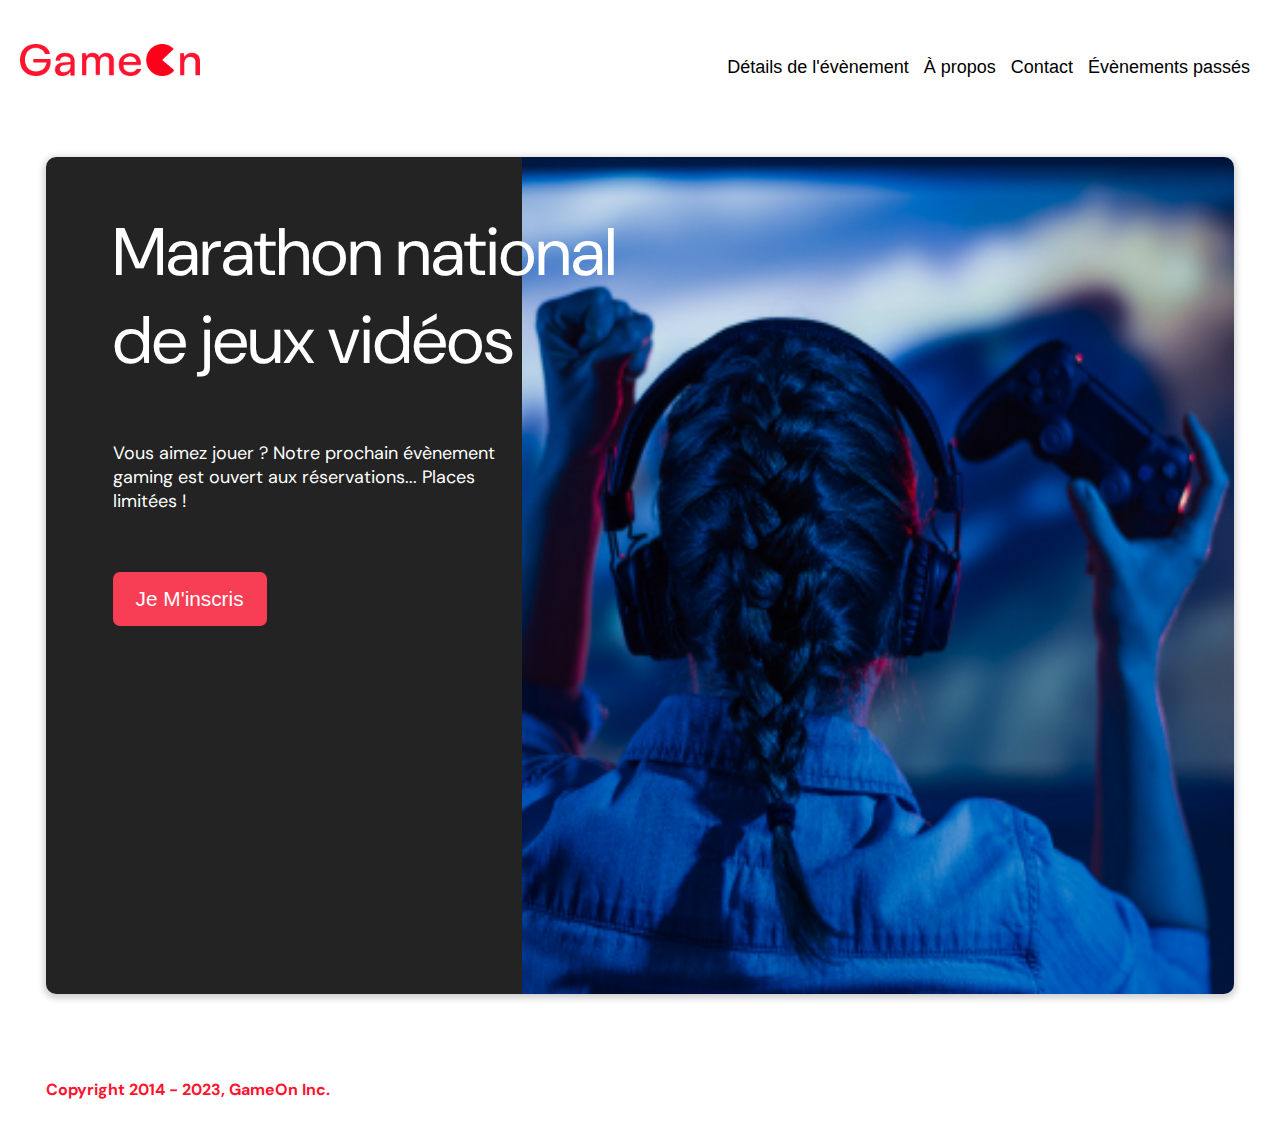
<file: index.html>
<!DOCTYPE html>
<html lang="en">
  <head>
    <meta charset="utf-8" />
    <title>Reservation</title>
    <meta name="viewport" content="width=device-width,initial-scale=1" />
    <link rel="stylesheet" href="style.css" />
    <link rel="stylesheet" href="https://cdnjs.cloudflare.com/ajax/libs/font-awesome/4.7.0/css/font-awesome.min.css">
    <link
      href="https://fonts.googleapis.com/css?family=DM+Sans"
      rel="stylesheet"
    />
  </head>
  <body>
    <header class="topnav" id="myTopnav">
      <div class="globalFilter"></div>
      <img alt="logo GameOn" src="Logo.png" class="header__logo"/>


      <div class="mobile__menu">
        <img
          src="icon-close.svg"
          alt="cross icon to close the menu"
          class="cross__sign"
        />
        <ul class="mobile__list">
          <li class="items__mobile">  <a href="#">Détails de l'évènement</a>  </li>
          <li class="items__mobile">  <a href="#">À propos</a>                </li>
          <li class="items__mobile">  <a href="#">Contact</a>                 </li>
          <li class="items__mobile">  <a href="#">Évènements passés</a>       </li>
        </ul>
      </div>


      
    <nav class="main-navbar">
      <ul>
          <li>  <a href="#">Détails de l'évènement</a></li>
          <li>  <a href="#">À propos</a></li>
          <li>  <a href="#">Contact</a></li>
          <li>  <a href="#">Évènements passés</a></li>
          <li>  <i class="fa fa-bars fa-lg menu__icon"></i></li>
    </ul>
    </nav>
    </header>
  </div>
    <main>
      <div class="hero-section">
        <div class="hero-content">
          <h1 class="hero-headline">
            Marathon national<br>
            de jeux vidéos
          </h1>
          <p class="hero-text">
            Vous aimez jouer ? Notre prochain évènement gaming est ouvert
            aux réservations... Places limitées !
          </p>
          <button class="btn-signup modal-btn">
            je m'inscris
          </button>
        </div>
        <div class="hero-img">
          <img src="./bg_img.jpg" alt="img" />
        </div>
        <button class="btn-signup modal-btn">
          je m'inscris
        </button>
      </div>

      <div class="bground">
        <div class="content">
          <span class="close"></span>
          <div class="modal-body">
            <form
            >
              <div
                class="formData firstNameData">
                <label for="firstName">Prénom</label><br>
                <div class="firstName__container dataContainer">
                  <input
                  class="text-control"
                  type="text"
                  id="firstName"
                  name="firstName"
                  minlength="2"
                  maxlength="24"
                  
                  placeholder="2 caractères minimum"
                  autocomplete="off"
                  />
                </div>
                <span class="error__firstname error__data">Veuillez entrer 2 caractères minimum pour le champ Prénom</span>
              </div>
              <div
                class="formData nameData">
                <label for ="lastName">Nom</label><br>
                <div class="lastName__container dataContainer">
                  <input
                  class="text-control"
                  type="text"
                  id="lastName"
                  name="lastName"
                  minlength="2"
                  maxlength="24"
                  
                  placeholder="2 caractères minimum"
                  autocomplete="off"
                  /><br>
                </div>
                <span class="error__firstname error__data">Veuillez entrer 2 caractères minimum pour le champ Nom</span>
              </div>
              <div
              class="formData mailData">
                <label for="email">E-mail</label><br>
                  <div class="email__container dataContainer">
                    <input
                    class="text-control"
                    type="text"
                    id="email"
                    name="email"
                    placeholder="Votre adresse mail"
                    
                    autocomplete="off"
                  /><br>
                  </div>
                  <span class="error__firstname error__data">Veuillez entrer un mail valide</span>
              </div>
              <div
                class="formData birthdateData">
                <label for="birthdate">Date de naissance</label><br>
                <div class="birthdate__container dataContainer">
                  <input
                  class="text-control"
                  type="date"
                  id="birthdate"
                  name="birthdate"
                  max="2005-01-01" 
                  min="1907-01-01" 
                  
                /><br>
                </div>
                <span class="error__birthdate error__data">Veuillez entrer votre date de naissance </span>
              </div>
              <div
                class="formData">
                <label for="quantity">À combien de tournois GameOn avez-vous déjà participé ?</label><br>
                <input type="number" class="text-control" id="quantity" name="quantity" min="0" max="99" placeholder="Entre 0 et 99" >
                <span class="error__quantity error__data"> Vous devez indiquer entre 0 et 99 participations </span>
              </div>
              <p class="text-label">A quel tournoi souhaitez-vous participer cette année ?</p>
              <div
                class="formData">
                <input
                  class="checkbox-input checkbox-city"
                  type="radio"
                  id="location1"
                  name="location"
                  value="New York"
                  checked
                />
                <label class="checkbox-label" for="location1">
                  <span class="checkbox-icon"></span>
                  New York</label
                >
                <input
                  class="checkbox-input checkbox-city"
                  type="radio"
                  id="location2"
                  name="location"
                  value="San Francisco"
                />
                <label class="checkbox-label" for="location2">
                  <span class="checkbox-icon"></span>
                  San Francisco</label
                >
                <input
                  class="checkbox-input checkbox-city"
                  type="radio"
                  id="location3"
                  name="location"
                  value="Seattle"
                />
                <label class="checkbox-label" for="location3">
                  <span class="checkbox-icon"></span>
                  Seattle</label
                >
                <input
                  class="checkbox-input checkbox-city"
                  type="radio"
                  id="location4"
                  name="location"
                  value="Chicago"
                />
                <label class="checkbox-label" for="location4">
                  <span class="checkbox-icon"></span>
                  Chicago</label
                >
                <input
                  class="checkbox-input checkbox-city"
                  type="radio"
                  id="location5"
                  name="location"
                  value="Boston"
                />
                <label class="checkbox-label" for="location5">
                  <span class="checkbox-icon"></span>
                  Boston</label
                >
                <input
                  class="checkbox-input checkbox-city"
                  type="radio"
                  id="location6"
                  name="location"
                  value="Portland"
                />
                <label class="checkbox-label" for="location6">
                  <span class="checkbox-icon"></span>
                  Portland</label
                >
              </div>

              <div
                class="formData">
                <input
                  class="checkbox-input checkboxConditions-input"
                  type="checkbox"
                  id="checkbox1"
    
                />
                <label class="checkbox2-label" for="checkbox1" >
                  <span class="checkbox-icon" id ="checkbox1"></span>
                  J'ai lu et accepté les conditions d'utilisation.
                </label>
                <br>
                <span class="error__termsConditions error__data">Vérifiez que vous acceptez les termes et conditions. </span>
                <input class="checkbox-input" type="checkbox" id="checkbox2" />
                <label class="checkbox2-label" for="checkbox2">
                  <span class="checkbox-icon"></span>
                  Je souhaite être prévenu des prochains évènements.
                </label>
                <br>
              </div>
              <input
                class="btn-submit"
                type="submit"
                class="button"
                value="C'est parti"
              />
            </form>
          </div>
        </div>
        <div class="subscription__block">
        <div class="subscription__container">
          <div class="cross__subscription">x</div>
          <h2 class="subscription__title">Merci pour votre inscription !</h2>
          <button class="btn-submit button__subscription">Fermer</button>
        </div>
      </div>
    </main>
    <footer>
      <p class="copyrights">
        Copyright 2014 - 2023, GameOn Inc.
      </p>
    </footer>
    <script src="app.js"></script>
  </body>
</html>
</file>
<file: style.css>
/* General settings */

:root {
  --font-default: "DM Sans", Arial, Helvetica, sans-serif;
  --font-slab: var(--font-default);
  --modal-duration: 0.8s;
}
*, ::before, ::after {
  box-sizing: border-box;
  margin: 0;
  padding: 0;
}

li {
  list-style: none;
}
p {
  margin-bottom: 0;
  padding: 0.5vw;
}

/* Landing Page */

body {
  margin: 0;
  display: flex;
  flex-direction: column;
  font-family: var(--font-default);
  font-size: 18px;
  max-width: 1300px;
  margin: 0 auto;
}


/* The header  */
.header__logo {
  max-width: 180px;
  min-width: 100px;
  height: 50px;
  width: 100%;
  object-fit: contain;
}

header {
  display: flex;
  align-items: center;
  justify-content: space-between;
  padding: 35px 20px 65px 20px ;
}

.main-navbar ul  {
  display: flex;
  align-items: center;
}

.main-navbar a {
  display: flex;
  text-align: center;
  color: #000000;
  padding: 7px 5px 7px 5px;
  margin: 15px 5px 0px 0px;
  text-decoration: none;
  font-size: 18px;
  font-family: Roboto, sans-serif;
}

.topnav a:hover, 
.mobile__list a:hover {
  background-color: #ff0000;
  color: #ffffff;
  border-radius: 10px;
  text-decoration: underline;
}

.topnav i {
  display: none;
  color: red;
  cursor: pointer;
  margin: 22px 35px 0px 0px;
}

.globalFilter {
  position: fixed;
  width: 55%;
  height: 100%;
  top: 0;
  left: 0;
  right: 55%;
  bottom: 0;
  background-color: rgba(0, 0, 0, 0.219);
  z-index: 2;
  justify-content: center;
  align-items: center;
  display: flex;
  visibility: hidden;
  z-index: 999999999999;
}

.mobile__menu {
  position: absolute;
  left: 45%;
  background-color: white;
  height: 195%;
  width: 55%;
  margin-top: -35px;
  padding: 50px 0px 0px 50px;
  z-index: 90000000000000;
  display: none;
}

.mobile__list {
  display: flex;
  flex-wrap: wrap;
  flex-direction: column;
  justify-content: space-around;
  height: 260px;
}

.mobile__list a { 
  color: #000000;
  text-decoration: none;
  font-size: 18px;
  font-family: Roboto, sans-serif;
  border-radius: 10px;
  padding: 15px
}

.cross__sign {
  margin-bottom: 50px;
  cursor: pointer;
  width: 15px;
  margin-left: 15px;
}

.appearance {
  display: block;
}

.disAppearance {
  display: none;
}
.toggleVisibilty {
  visibility: visible;
}

@media screen and (min-width: 810px) {
  .globalFilter, .mobile__menu {
    display: none;
  }
}


@media screen and (max-width: 810px) {
  header {
   align-items: flex-start;
  }

  .main-navbar a {display: none;}
  .topnav i {
    display: block;
  }

  .topnav.responsive {position: relative;}
  .main-navbar ul  {
      flex-direction: column-reverse;   
  }
}

@media screen and (max-width: 550px) {
  .mobile__menu {
    padding: 50px 0px 0px 10px; 
    left: 35%;
    width: 65%;
  }
  .mobile__list a {
    font-size: 16px;
  }
}








main {

  padding-top: 0.5vw;
  padding-left: 2vw;
  padding-right: 2vw;
  margin: 1px 20px 15px;
  border-radius: 2rem;
}

.modal-btn {
  font-size: 145%;
  background: #fe142f;
  display: flex;
  margin: auto;
  padding: 2em;
  color: #fff;
  padding: 0.75rem 2.5rem;
  border-radius: 1rem;
  cursor: pointer;
}

.modal-btn:hover {
  background: #3876ac;
}

.footer {
  margin: 20px;
  padding: 10px;
  font-family: var(--font-slab);
}

/* Modal form */

.button {
  background: #fe142f;
  margin-top: 0.5em;
  padding: 1em;
  color: #fff;
  border-radius: 15px;
  cursor: pointer;
  font-size: 16px;
}

.button:hover {
  background: #3876ac;
}

.smFont {
  font-size: 16px;
}

.bground {
  display: none;
  position: fixed;
  z-index: 1;
  left: 0;
  top: 0;
  height: 100%;
  width: 100%;
  background-color: rgba(26, 39, 156, 0.4);
  overflow-y: auto;
}
.shake {
  animation: shake 0.4s;

}

@keyframes shake {
   33% {
    transform: translateX(10px); }
    66% {
    transform: translateX(-10px); }
    
}



.content {
  margin: 1% auto 0px auto;
  width: 100%;
  max-width: 500px;
  animation-name: modalopen;
  animation-duration: var(--modal-duration);
  background: #232323;
  border-radius: 10px;
  overflow: hidden;
  position: relative;
  color: #fff;
  padding-top: 10px;
}
.subscription__block {
  display: none;
  margin: 1% auto 0px auto;
  width: 100%;
  height: 600px;
  max-width: 500px;
  animation-name: modalopen;
  animation-duration: var(--modal-duration);
  background: #232323;
  border-radius: 10px;
  overflow: hidden;
  position: relative;
  color: #fff;
  padding: 1px 0px;
}

.cross__subscription {
  text-align: right;
  margin-right: 20px;
  font-size: 23px;
  cursor: pointer;
}
.subscription__title {
  display: block;
  margin: 220px auto;
  text-align: center;
}


.modal-body {
  padding: 15px 8%;
  margin: 15px auto;
}

label {
  font-family: var(--font-default);
  font-size: 17px;
  font-weight: normal;
  display: inline-block;
  margin-bottom: 8px;
}
input {
  padding: 10px;
  border: 0.8px solid #ccc;
  outline: none;
}
.text-control {
  width: 100%;
  border-radius: 15px;
  border: 3px solid transparent;
}

.formData {
  margin: 5px 0px 0px 0px;
}
.dataContainer {
  margin-bottom: 6px;
}
.error__data {
  color: #f70d0dbd;
  font-size: 15px;
  display: none;
}

.error__termsConditions {
  font-size: 13px;
  font-weight: 900;
  margin-left: 36px;
}

.formData[data-error]::after {
  content: attr(data-error);
  font-size: 0.4em;
  color: #e54858;
  display: block;
  margin-top: 7px;
  margin-bottom: 7px;
  text-align: right;
  line-height: 0.3;
  opacity: 0;
  transition: 0.3s;
}
.formData[data-error-visible="true"]::after {
  opacity: 1;
}
.formData[data-error-visible="true"] .text-control {
  border: 2px solid #e54858;
}
/* 
input[data-error]::after {
    content: attr(data-error);
    font-size: 0.4em;
    color: red;
  } */
  .checkbox-label,
.checkbox2-label {
  position: relative;
  margin-left: 36px;
  font-size: 12px;
  font-weight: normal;
}
.checkbox-label .checkbox-icon,
.checkbox2-label .checkbox-icon {
  display: block;
  width: 20px;
  height: 20px;
  border: 2px solid #279e7a;
  border-radius: 50%;
  text-indent: 29px;
  white-space: nowrap;
  position: absolute;
  left: -30px;
  top: -1px;
  transition: 0.3s;
}
.checkbox-label .checkbox-icon::after,
.checkbox2-label .checkbox-icon::after {
  content: "";
  width: 12px;
  height: 12px;
  background-color: #279e7a;
  border-radius: 50%;
  position: absolute;
  left: 50%;
  top: 50%;
  transform: translate(-50%, -50%);
  transition: 0.3s;
  opacity: 0;
  cursor: pointer;
}
.checkbox-input {
  display: none;
}
.checkbox-input:checked + .checkbox-label .checkbox-icon::after,
.checkbox-input:checked + .checkbox2-label .checkbox-icon::after {
  opacity: 1;
}
.checkbox-input:checked + .checkbox2-label .checkbox-icon {
  background: #279e7a;
}
.checkbox2-label .checkbox-icon {
  border-radius: 4px;
  border: 0;
  background: #c4c4c4;
}
.checkbox2-label .checkbox-icon::after {
  width: 17px;
  height: 8px;
  border-radius: 2px;
  background: transparent;
  border: 2px solid transparent;
  border-bottom-color: #fff;
  border-left-color: #fff;
  transform: rotate(-55deg);
  left: 10%;
  top: 19%;
}
.close {
  position: absolute;
  right: 15px;
  top: 15px;
  width: 32px;
  height: 32px;
  opacity: 1;
  cursor: pointer;
  transform: scale(0.7);
}
.close:before,
.close:after {
  position: absolute;
  left: 15px;
  content: " ";
  height: 33px;
  width: 3px;
  background-color: #fff;
}
.close:before {
  transform: rotate(45deg);
}
.close:after {
  transform: rotate(-45deg);
}
.btn-submit,
.btn-signup {
  background: #f83e54;
  display: block;
  margin: 0 auto;
  border-radius: 7px;
  font-size: 1rem;
  padding: 12px 82px;
  color: #fff;
  cursor: pointer;
  border: 0;
}

.btn-submit:hover {
  background: #ff001e;;
}
/* custom select styles */
.custom-select {
  position: relative;
  font-family: Arial;
  font-size: 1.1rem;
  font-weight: normal;
}

.custom-select select {
  display: none;
}
.select-selected {
  background-color: #fff;
}

/* Style the arrow inside the select element: */
.select-selected:after {
  position: absolute;
  content: "";
  top: 10px;
  right: 13px;
  width: 11px;
  height: 11px;
  border: 3px solid transparent;
  border-bottom-color: #f00;
  border-left-color: #f00;
  transform: rotate(-48deg);
  border-radius: 5px 0 5px 0;
}

/* Point the arrow upwards when the select box is open (active): */
.select-selected.select-arrow-active:after {
  transform: rotate(135deg);
  top: 13px;
}

.select-items div,
.select-selected {
  color: #000;
  padding: 11px 16px;
  border: 1px solid transparent;
  border-color: transparent transparent rgba(0, 0, 0, 0.1) transparent;
  cursor: pointer;
  border-radius: 8px;
  height: 48px;
}

/* Style items (options): */
.select-items {
  position: absolute;
  background-color: #fff;
  top: 89%;
  left: 0;
  right: 0;
  z-index: 99;
}

/* Hide the items when the select box is closed: */
.select-hide {
  display: none;
}

.select-items div:hover,
.same-as-selected {
  background-color: rgba(0, 0, 0, 0.1);
}
/* custom select end */
.text-label {
  font-weight: normal;
  font-size: 16px;
}
.hero-section {
  min-height: 93vh;
  border-radius: 10px;
  display: grid;
  grid-template-columns: repeat(12, 1fr);
  overflow: hidden;
  box-shadow: 0 2px 7px 2px rgba(0, 0, 0, 0.2);
  margin-bottom: 10px;
}
.hero-content {
  padding: 51px 67px;
  grid-column: span 4;
  background: #232323;
  color: #fff;
  position: relative;
  text-align: left;
}
.hero-content::after {
  content: "";
  width: 100%;
  height: 100%;
  background: #232323;
  position: absolute;
  right: -80px;
  top: 0;
}
.hero-content > * {
  position: relative;
  z-index: 1;
}
.hero-headline {
  font-size: 4.2rem;
  font-weight: normal;
  white-space: nowrap;
}
.hero-text {
  width: 146%;
  font-weight: normal;
  margin-top: 57px;
  padding: 0;
}
.btn-signup {
  outline: none;
  text-transform: capitalize;
  font-size: 1.3rem;
  padding: 15px 23px;
  margin: 0;
  margin-top: 59px;
}
.hero-img {
  grid-column: span 8;
}
.hero-img img {
  width: 100%;
  height: 100%;
  display: block;
  padding: 0;
}
.copyrights {
  color: #fe142f;
  padding: 0;
  font-size: 1rem;
  margin: 60px 0 30px;
  font-weight: bolder;
}
.hero-section > .btn-signup {
  display: none;
}
footer {
  padding-left: 2vw;
  padding-right: 2vw;
  margin: 0 20px;
}
@media screen and (max-width: 800px) {
  .hero-section {
    display: block;
    box-shadow: unset;
  }
  .hero-content {
    background: #fff;
    color: #000;
    padding: 20px;
  }
  .hero-content::after {
    content: unset;
  }
  .hero-content .btn-signup {
    display: none;
  }
  .hero-headline {
    font-size: 3.2rem;
    white-space: normal;
  }
  .hero-text {
    width: unset;
    font-size: 1.5rem;
  }
  .hero-img img {
    border-radius: 10px;
    margin-top: 40px;
  }
  .hero-section > .btn-signup {
    display: block;
    margin: 32px auto 10px;
    padding: 12px 35px;
  }
  .copyrights {
    margin-top: 50px;
    text-align: center;
  }
}

@keyframes modalopen {
  from {
    opacity: 0;
    transform: translateY(-150px);
  }
  to {
    opacity: 1;
  }
}
</file>
